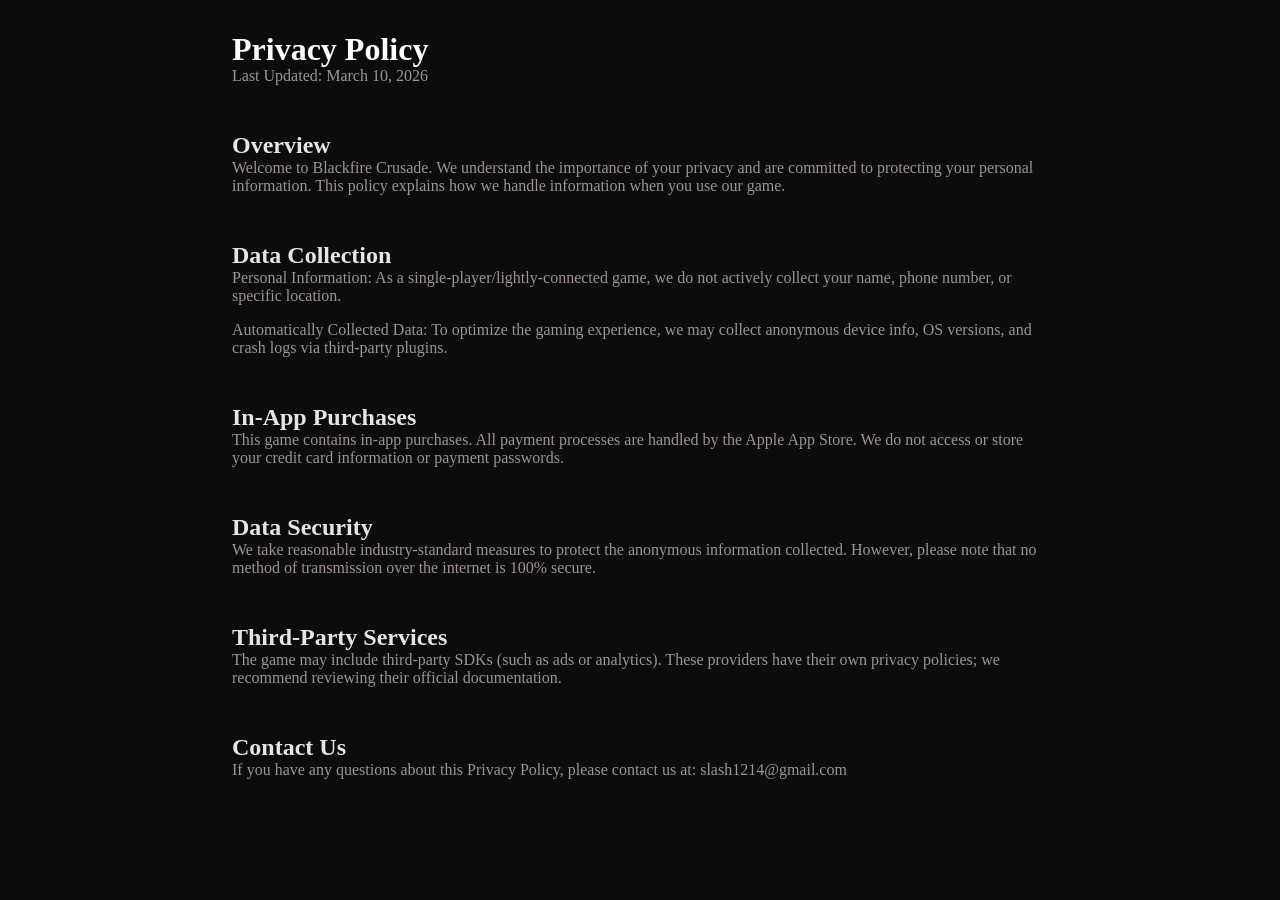
<file: blackfire-crusade-privacy-policy.html>
<!DOCTYPE html>

<head>
    <title>Blackfire Crusade Privacy Policy</title>
    <link rel="stylesheet" href="css/main.css">
</head>

<body>

    <hr class="line">
    <hr class="line">

    <div class="text_left">
        <figure>
            <h1>Privacy Policy</h1>
            <p>Last Updated: March 10, 2026</p>
        </figure>
    </div>

    <div class="text_left">
        <figure>
            <h2>Overview</h2>
            <p>Welcome to Blackfire Crusade. We understand the importance of your privacy and are committed to protecting your personal information. This policy explains how we handle information when you use our game.</p>
        </figure>
    </div>

    <div class="text_left">
        <figure>
            <h2>Data Collection</h2>
            <p>Personal Information: As a single-player/lightly-connected game, we do not actively collect your name, phone number, or specific location.</p>
            <p>Automatically Collected Data: To optimize the gaming experience, we may collect anonymous device info, OS versions, and crash logs via third-party plugins.</p>
        </figure>
    </div>

    <div class="text_left">
        <figure>
            <h2>In-App Purchases</h2>
            <p>This game contains in-app purchases. All payment processes are handled by the Apple App Store. We do not access or store your credit card information or payment passwords.</p>
        </figure>
    </div>

    <div class="text_left">
        <figure>
            <h2>Data Security</h2>
            <p>We take reasonable industry-standard measures to protect the anonymous information collected. However, please note that no method of transmission over the internet is 100% secure.</p>
        </figure>
    </div>

    <div class="text_left">
        <figure>
            <h2>Third-Party Services</h2>
            <p>The game may include third-party SDKs (such as ads or analytics). These providers have their own privacy policies; we recommend reviewing their official documentation.</p>
        </figure>
    </div>

    <div class="text_left">
        <figure>
            <h2>Contact Us</h2>
            <p>If you have any questions about this Privacy Policy, please contact us at: slash1214@gmail.com</p>
        </figure>
    </div>

</body>

</html>
</file>
<file: css/main.css>
body{
    background-color:#0D0C0C;
    margin: 0 15%;
}

@media (max-width: 768px) {
    body {
        margin: 0 2%;
    }
}

p{
    line-height: 18px;
    margin-top: 0px;
    color: #9F9393;
}

h1{
    line-height: 0px;
    margin-bottom: 18px;
    color: #ffffff;
}

h2{
    line-height: 0px;
    margin-bottom: 14px;
    color: #E7E4E4;
}

.header_container{
    /* background: #151515; */
    color: white;
    height: 60px;
    /* margin-left: 0; */
    /* padding-left: 0; */
}

.header_container ul{
    list-style-type: none;
    margin-right: 20px;
}

.header_container ul li{
    display: inline;
    margin-left: 40px;
}

.footer_container{
    /* background: #151515; */
    text-align: center;
    padding-top: 20px;
    padding-bottom: 10px;
    font-size: 12px;
}

.text_center{
    text-align: center;
    background-color: #131111;
    padding-top: 12px;
    padding-bottom: 12px;
    line-height: 1px;
    white-space: normal;
    word-wrap: break-word;
    word-break: normal;
}

.text_left{
    text-align: left;
    /* background-color: #131111; */
    padding-top: 12px;
    padding-bottom: 12px;
    line-height: 2px;
    white-space: normal;
    word-wrap: break-word;
    word-break: normal;
}

header{
    display: flex;
    justify-content: space-between;
    text-overflow: unset;
    text-align: center;
}

.logo{
    width: 315.8 / 2px;
    height: 40px;
    padding-top: 10px;
    padding-left: 0;
}

.blackfire_container{
    background: url('../images/blackfire.jpg');
    background-size: cover;
    background-clip: content-box;
    background-repeat: no-repeat;
    background-position: center;
    height: 450px;
    color: white;
    position: relative;
}

.banner_container{
    background: url('../images/banner.jpg');
    background-size: cover;
    background-clip: content-box;
    background-repeat: no-repeat;
    background-position: center;
    height: 450px;
    color: white;
    position: relative;
    
}

.right{
    right: 10px;
    bottom: 10px;
    position: absolute;
}

.download_button{
    width: 150px;
}

.line{
    border: 0; 
    border-top: 8px solid #0D0C0C;
    margin: 0px;
}
</file>
